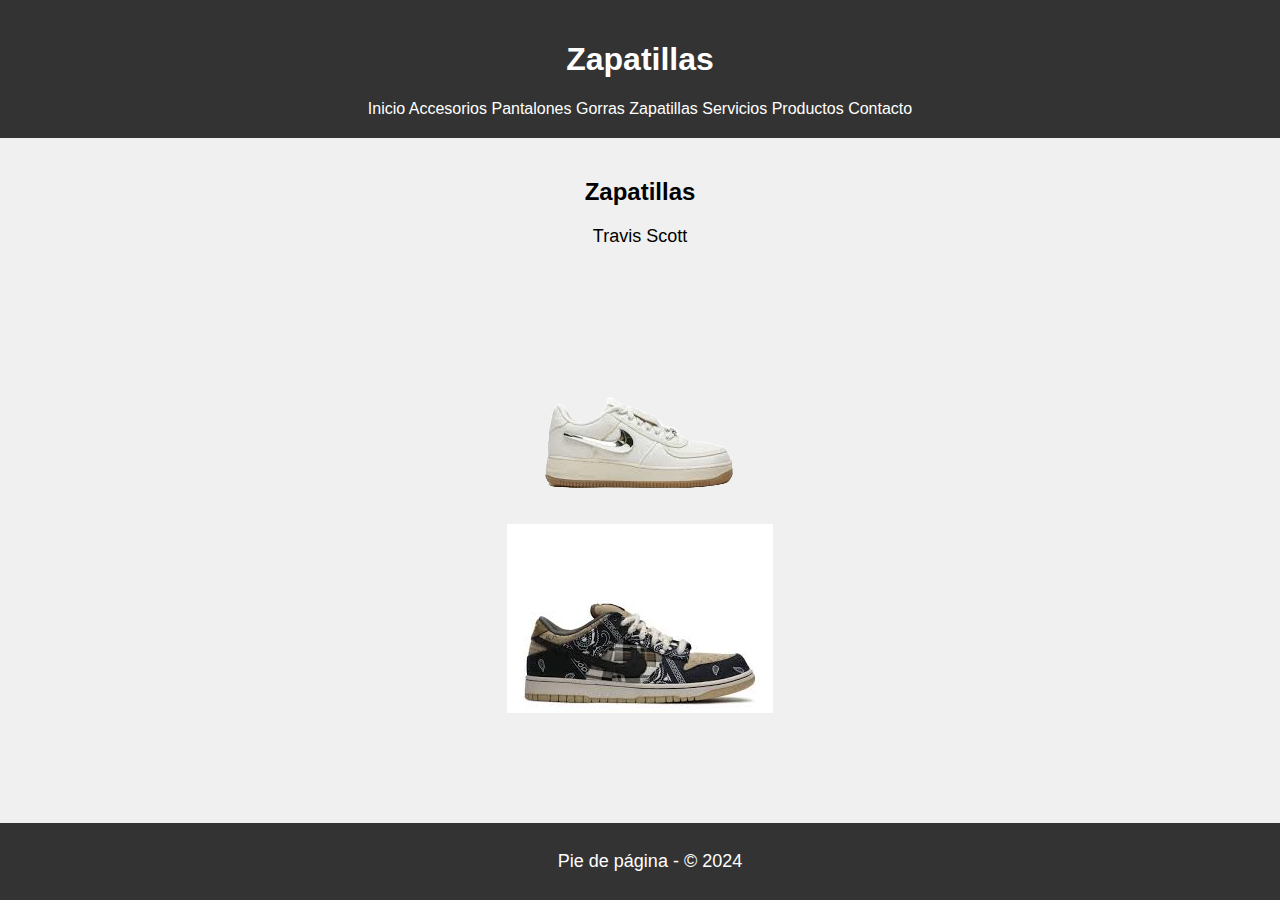
<file: pagina_2.html>
<!DOCTYPE html>
<html lang="es">
<head>
    <meta charset="UTF-8">
    <meta name="viewport" content="width=device-width, initial-scale=1.0">
    <title>Título de tu página</title>
    <style>
        body {
            font-family: Arial, sans-serif;
            margin: 0;
            padding: 0;
            background-color: #f0f0f0;
        }
        header {
            background-color: #333;
            color: #fff;
            padding: 20px;
            text-align: center;
        }
        section {
            padding: 20px;
        }
        footer {
            background-color: #333;
            color: #fff;
            padding: 10px;
            text-align: center;
            position: fixed;
            bottom: 0;
            width: 100%;
        }
    </style>
</head>
<body>

<header>
    <h1>Zapatillas</h1>
    <span class="badge rounded-pill text-bg-primary">Inicio</span>
    <span class="badge rounded-pill text-bg-secondary">Accesorios</span>
    <span class="badge rounded-pill text-bg-success">Pantalones</span>
    <span class="badge rounded-pill text-bg-danger">Gorras</span>
    <span class="badge rounded-pill text-bg-warning">Zapatillas</span>
    <span class="badge rounded-pill text-bg-info">Servicios</span>
    <span class="badge rounded-pill text-bg-light">Productos</span>
    <span class="badge rounded-pill text-bg-dark">Contacto</span>
</header>

<style>
    body {
        font-family: Arial, sans-serif;
        margin: 0;
        padding: 0;
        background-color: #f0f0f0;
        text-align: center; 
    }
    section {
        padding: 20px;
    }
    h2 {
        font-size: 24px; 
        text-align: center; 
    }
    p {
        font-size: 18px; 
    }
    img {
        max-width: 100%; 
        display: block; 
        margin: auto; 
    }
</style>
</head>
<body>

<section>
<h2>Zapatillas</h2>
<p>Travis Scott</p>
<img src="IMG/Air Force 1 Low Travis.png" class="rounded" alt="...">
<img src="IMG/descarga.jpeg" class="rounded" alt="...">
</section>

<footer>
    <p>Pie de página - © 2024</p>
</footer>

</body>
</html>
</file>
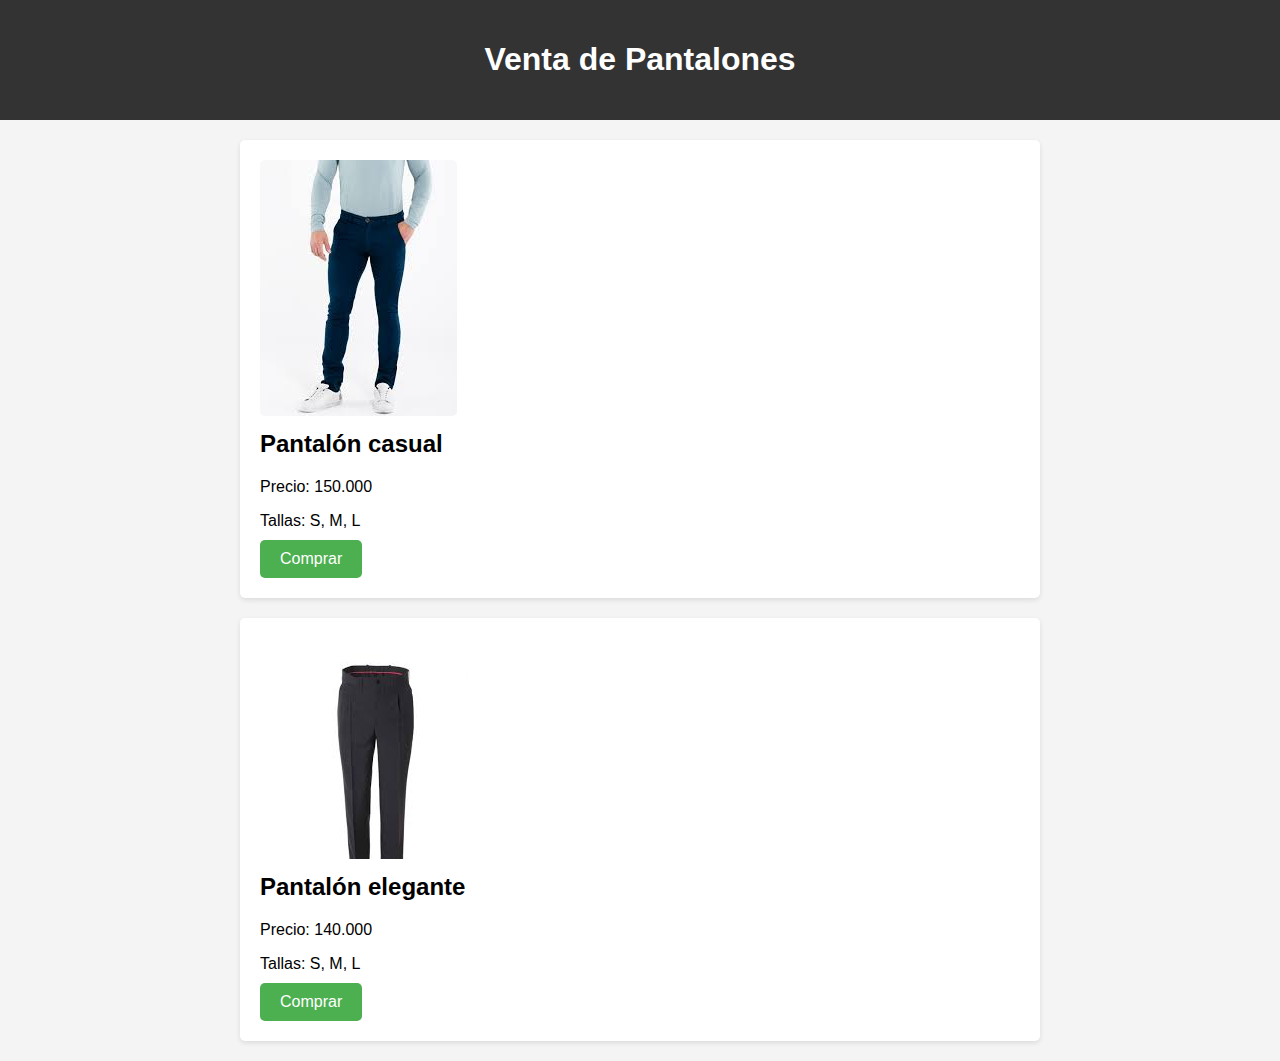
<file: pantalones.html>
<!DOCTYPE html>
<html lang="es">
<head>
    <meta charset="UTF-8">
    <meta name="viewport" content="width=device-width, initial-scale=1.0">
    <title>Venta de Pantalones</title>
    <style>
        /* Estilos CSS */
        body {
            font-family: Arial, sans-serif;
            margin: 0;
            padding: 0;
            background-color: #f4f4f4;
        }
        header {
            background-color: #333;
            color: #fff;
            padding: 20px;
            text-align: center;
        }
        .container {
            max-width: 800px;
            margin: 20px auto;
            padding: 0 20px;
        }
        .pantalon {
            background-color: #fff;
            padding: 20px;
            margin-bottom: 20px;
            border-radius: 5px;
            box-shadow: 0 2px 5px rgba(0, 0, 0, 0.1);
        }
        .pantalon img {
            max-width: 100%;
            border-radius: 5px;
            margin-bottom: 10px;
        }
        .pantalon h2 {
            margin-top: 0;
        }
        .pantalon p {
            margin-bottom: 10px;
        }
        .btn-comprar {
            display: inline-block;
            background-color: #4CAF50;
            color: white;
            padding: 10px 20px;
            text-align: center;
            text-decoration: none;
            border-radius: 5px;
            transition: background-color 0.3s;
        }
        .btn-comprar:hover {
            background-color: #45a049;
        }
    </style>
</head>
<body>
    <header>
        <h1>Venta de Pantalones</h1>
    </header>
    <div class="container">
        <div class="pantalon">
            <img src="pantalon casual.jpg" alt="Pantalón casual">
            <h2>Pantalón casual</h2>
            <p>Precio: 150.000</p>
            <p>Tallas: S, M, L</p>
            <a href="#" class="btn-comprar">Comprar</a>
        </div>
        <div class="pantalon">
            <img src="pantalon elegante negro.jpg" alt="Pantalón elegante">
            <h2>Pantalón elegante</h2>
            <p>Precio: 140.000</p>
            <p>Tallas: S, M, L</p>
            <a href="#" class="btn-comprar">Comprar</a>
        </div>
    </div>
    
</body>
</html>
</file>
